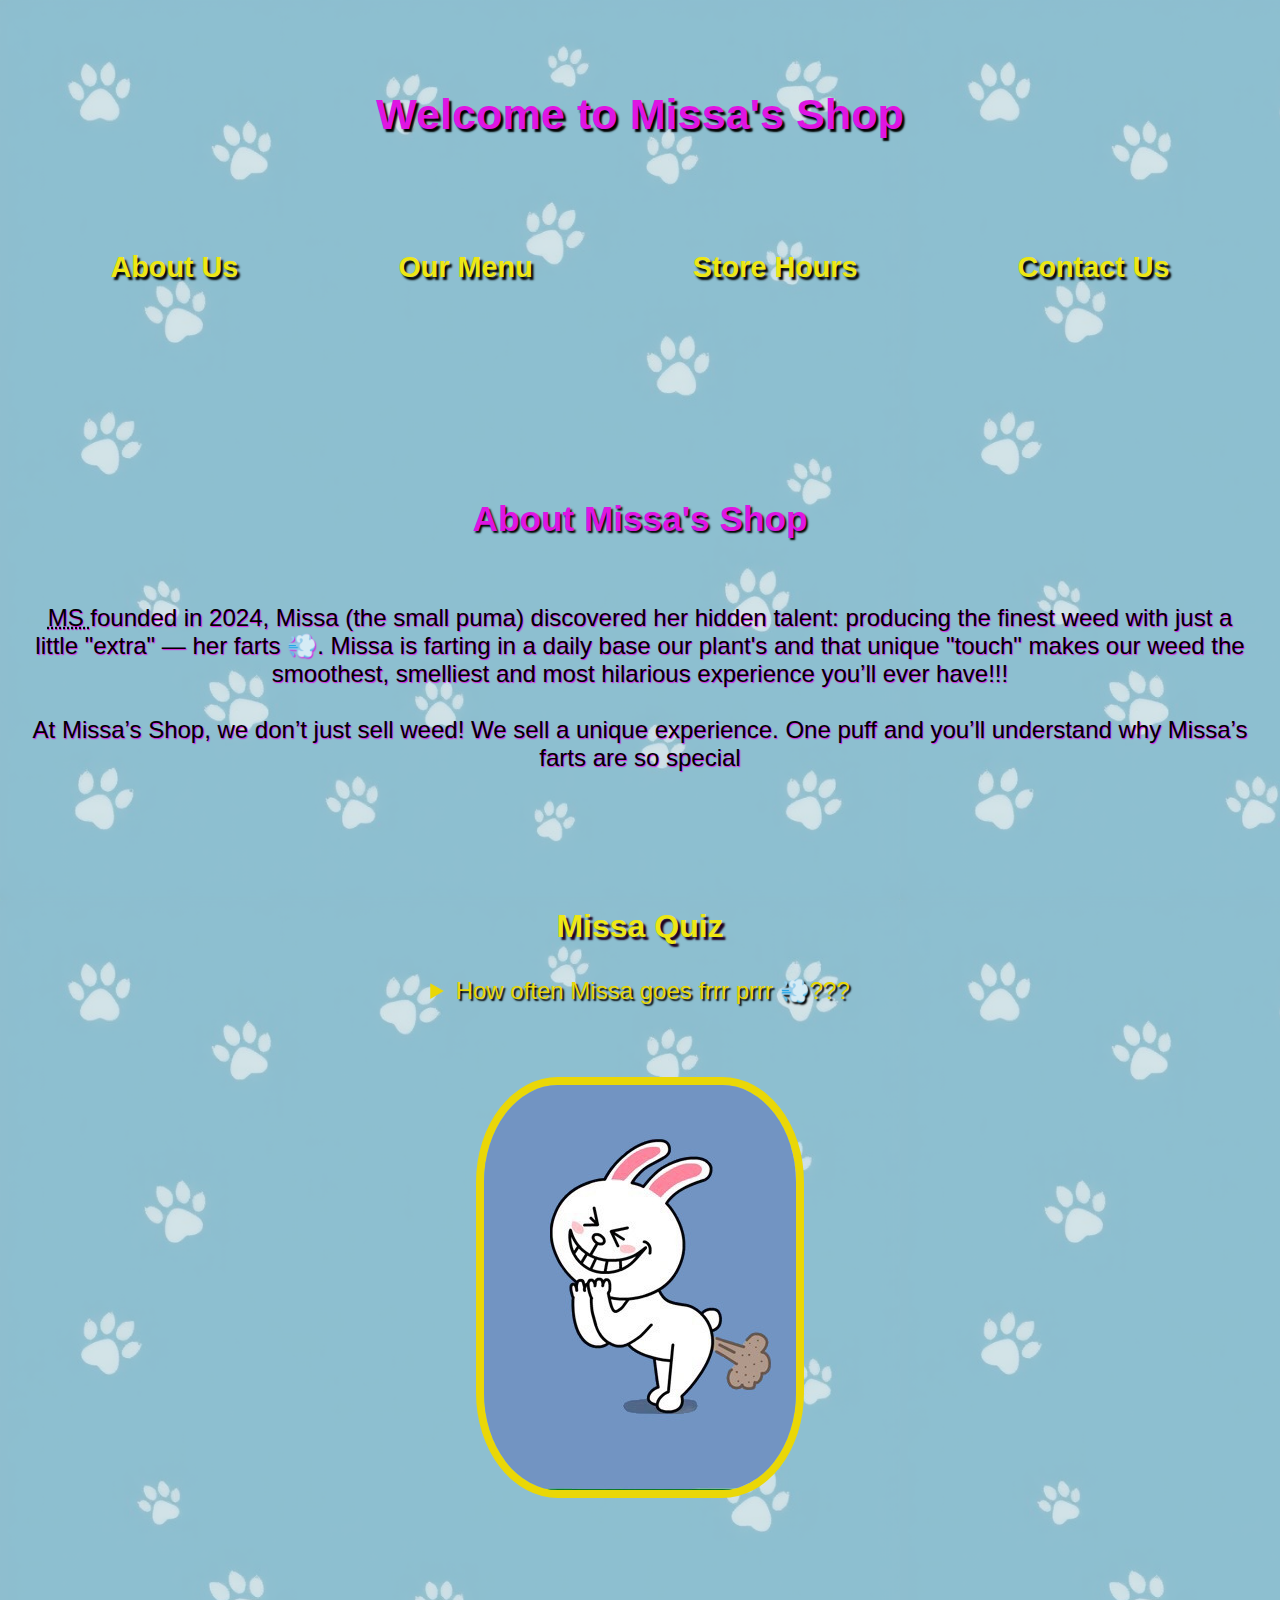
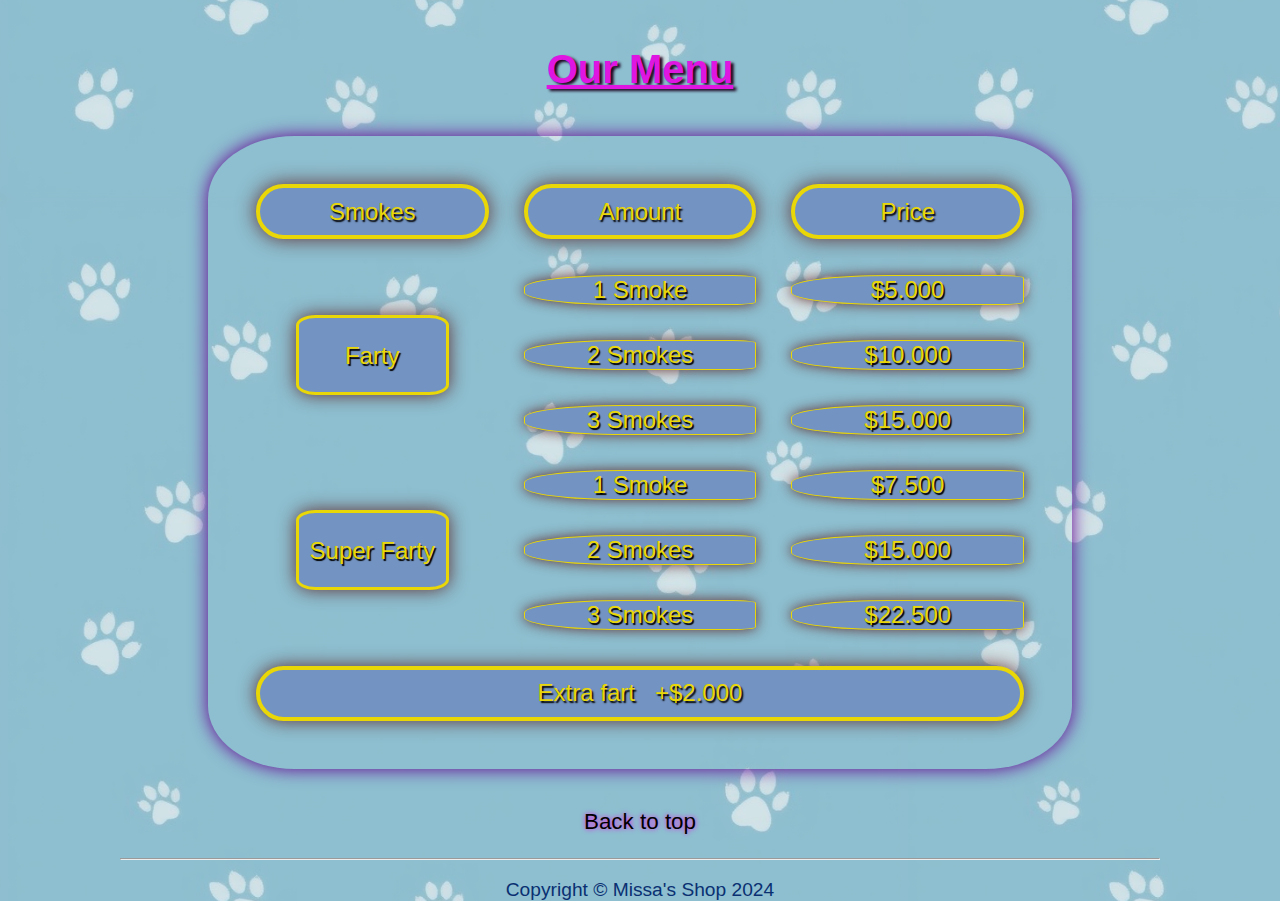
<file: index.html>
<!DOCTYPE html>
<html lang="en">
<head>
    <meta charset="UTF-8">
    <meta name="viewport" content="width=device-width, initial-scale=1.0">
    <title>Missa's Store</title>
    <meta name="author" content="NRP">
    <link rel="stylesheet" href="styles.css">
    <link rel="icon" href="images/black-cat-design-vector.jpg" type="image/x-icon">
</head>
<body>
    <header class="header">
        <h1 class="h1">Welcome to Missa's Shop</h1>
        <nav class="nav">
            <h3 class="inline">
            <a href="#about" >About Us</a>
            <a href="#menu" >Our Menu</a>
            <a href="hours.html" >Store Hours</a>
            <a href="contact.html" >Contact Us</a>
        </h3>
        
        </nav>
    </header>

    <main>
        <article>
            <h2 class="about" id="about">About Missa's Shop</h2>
            <p class="ms">
                <abbr title="Missa's shop">MS </abbr>founded in 2024, Missa (the small puma) discovered her hidden talent: producing the finest weed with just a little "extra" — her farts 💨. Missa is farting in a daily base our plant's and that unique "touch" makes our weed the smoothest, smelliest and most hilarious experience you’ll ever have!!! <br><br> At Missa’s Shop, we don’t just sell weed! We sell a unique experience. One puff and you’ll understand why Missa’s farts are so special
            </p>
        </article>

        <article>
            <h3 class="quiz" >Missa Quiz</h3>
            <aside >
                <details class="aside">
                    <summary class="aside-hover">How often Missa goes frrr prrr 💨???</summary>
                    <p>Missa says:  <b style="color: rgb(223, 21, 226);"> NOT OF YOUR BUSINESS!!!</b></p> 
                    <p>Click <a href="quiz.html"><em class="here">Here</em></a></p>
                </details>
                <div class="div-picture">
                <picture >
                    <img src="images/newfarty.jpg" alt="a farting cat" class="picture" width="312" height="405">
                </picture>
            </div>
            </aside>
        </article>
        <article>
            <h2 class="menu" id="menu">Our Menu</h2>
            <div class="grid-container">

            <div class="grid-header">Smokes</div>
            <div class="grid-header">Amount</div>
            <div class="grid-header">Price</div>
            <div class="grid-left">Farty</div>
            <a href="buy.html"><div class="grid-amount">1 Smoke</div></a>
            <a href="buy.html"> <div class="grid-price" >$5.000</div></a>
            <a href="buy.html"> <div class="grid-amount">2 Smokes</div></a>
            <a href="buy.html"> <div class="grid-price">$10.000</div></a>
            <a href="buy.html"> <div class="grid-amount">3 Smokes</div></a>
            <a href="buy.html"> <div class="grid-price">$15.000</div></a>
            <div class="grid-left">Super Farty</div>
            <a href="buy.html"><div class="grid-amount">1 Smoke</div></a>
            <a href="buy.html"><div class="grid-price">$7.500</div></a>
            <a href="buy.html"><div class="grid-amount">2 Smokes</div></a>
            <a href="buy.html"><div class="grid-price">$15.000</div></a>
            <a href="buy.html"><div class="grid-amount">3 Smokes</div></a>
            <a href="buy.html"><div class="grid-price">$22.500</div></a>
            <div class="grid-extra"> <a href="buy.html">Extra fart &nbsp; +$2.000</a> </div>
            </div>
            <br>
            <p class="back">
                <a href="#">Back to top</a>
            </p>
        </article>
    </div>
        <hr class="hr">

        <p class="coppy">
            Copyright &copy; Missa's Shop 2024
        </p>
    </main> 
</body>
</html>
</file>
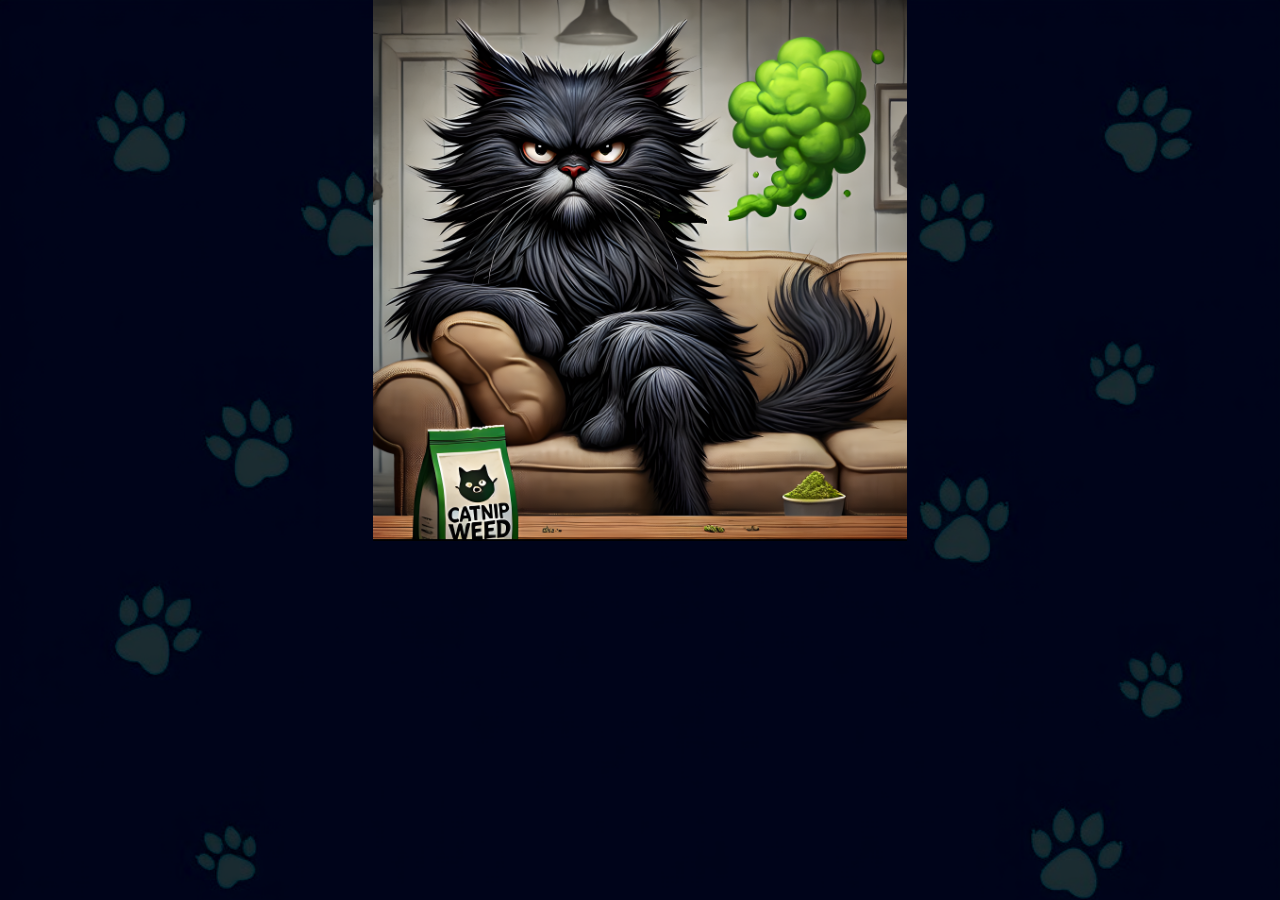
<file: buy.html>
<html lang="en">
<head>
    <meta charset="UTF-8">
    <meta name="viewport" content="width=device-width, initial-scale=1.0">
    <title>Buy Staff</title>
    <meta name="author" content="NRP">
    <link rel="stylesheet" href="styles.css">
    <link rel="icon" href="Missas-Shop/images/black-cat-design-vector.jpg" type="image/x-icon">
    <meta name="description" content="Buy Staff Page">
</head>
<body class="buy-b">
    <div class="buy">
    <img src="images/cat-prompt2.png" alt="" class="buy2"> 
</div>
</body>
</html>
</file>
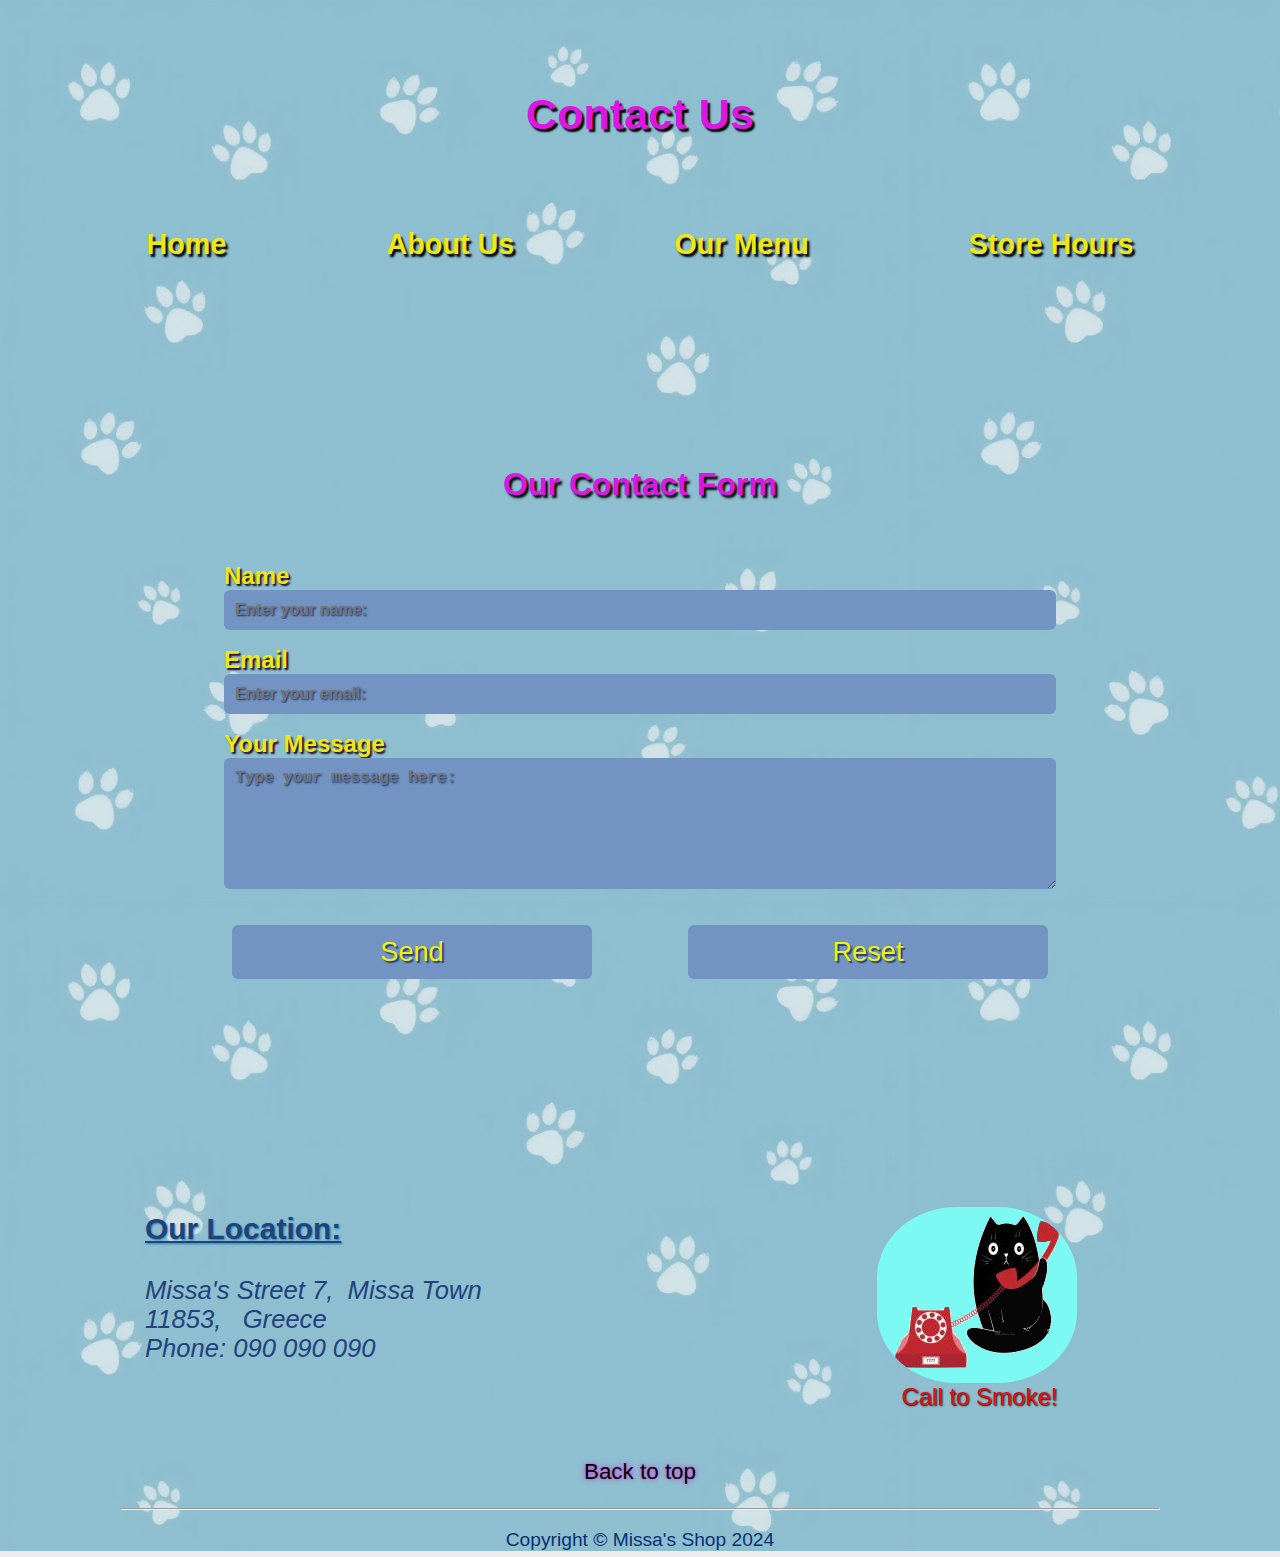
<file: contact.html>
<html lang="en">
<head>
    <meta charset="UTF-8">
    <meta name="viewport" content="width=device-width, initial-scale=1.0">
    <title>Contact Page</title>
    <meta name="author" content="NRP"> 
    <link rel="stylesheet" href="styles.css">
    <link rel="icon" href="Missas-Shop/images/black-cat-design-vector.jpg" type="image/x-icon">
    <meta name="description" content="opening hours">
</head>
<body>
    <header id="header">
        <h1 class="h1">Contact Us</h1>
        <nav class="nav">
            <h3 class="inline">
                <a href="index.html">Home</a>
           <a href="index.html#about">About Us</a>
            <a href="index.html#menu">Our Menu</a>
            <a href="hours.html">Store Hours</a>
            </h3>
        </nav>
    </header>
   
    <main>
        <article>
            <h2 class="h2">Our Contact Form</h2>
            <form action="#" method="post" id="contactForm">

                <fieldset class="fieldset">
                    <label for="name" class="label">Name</label>
                    <input class="input" type="text" placeholder="Enter your name:" required id="name">
                   
                    <label for="email" class="label">Email</label>
                    <input class="input" type="email" name="email" id="email" placeholder="Enter your email:" required>
                   
                    <label for="message" class="label">Your Message</label>
                    <textarea class="input" name="message" id="message" required placeholder="Type your message here:" cols="30" rows="6"></textarea>


                    <div class="buttoncc">
                        <button class="button" type="submit">Send</button>
                        <button class="button" type="reset">Reset</button>
                    </div>
                    
                
                

                </fieldset>
            </form>
        </article>
        
        <article>
            <div class="loc">
            <div class="loc2">
            <h3 class="h3">Our Location:</h3>
            <address class="address">
                Missa's Street 7, &nbsp;Missa Town 11853,&nbsp; &nbsp;Greece
                <br>
                <a href="tel:+306989856454" class="phone">Phone: 090 090 090</a>
            </address>
        </div>
        <div class="loc2">    
            <figure><a href="tel:+306989856454">
                <img src="images/cat phone2.png" alt="phone cat" class="img" width="200" height="176">
                <figcaption class="figcall">Call to Smoke!</figcaption></a>
            </figure>
        </div>
    </div>
        </article>
        
        <p class="back"><a href="#header">Back to top</a></p>
        <hr class="hr">
    </main>
    
    <footer>
        <p class="coppy">Copyright &copy; Missa's Shop 2024</p>
    </footer>
</body>
</html>
</file>
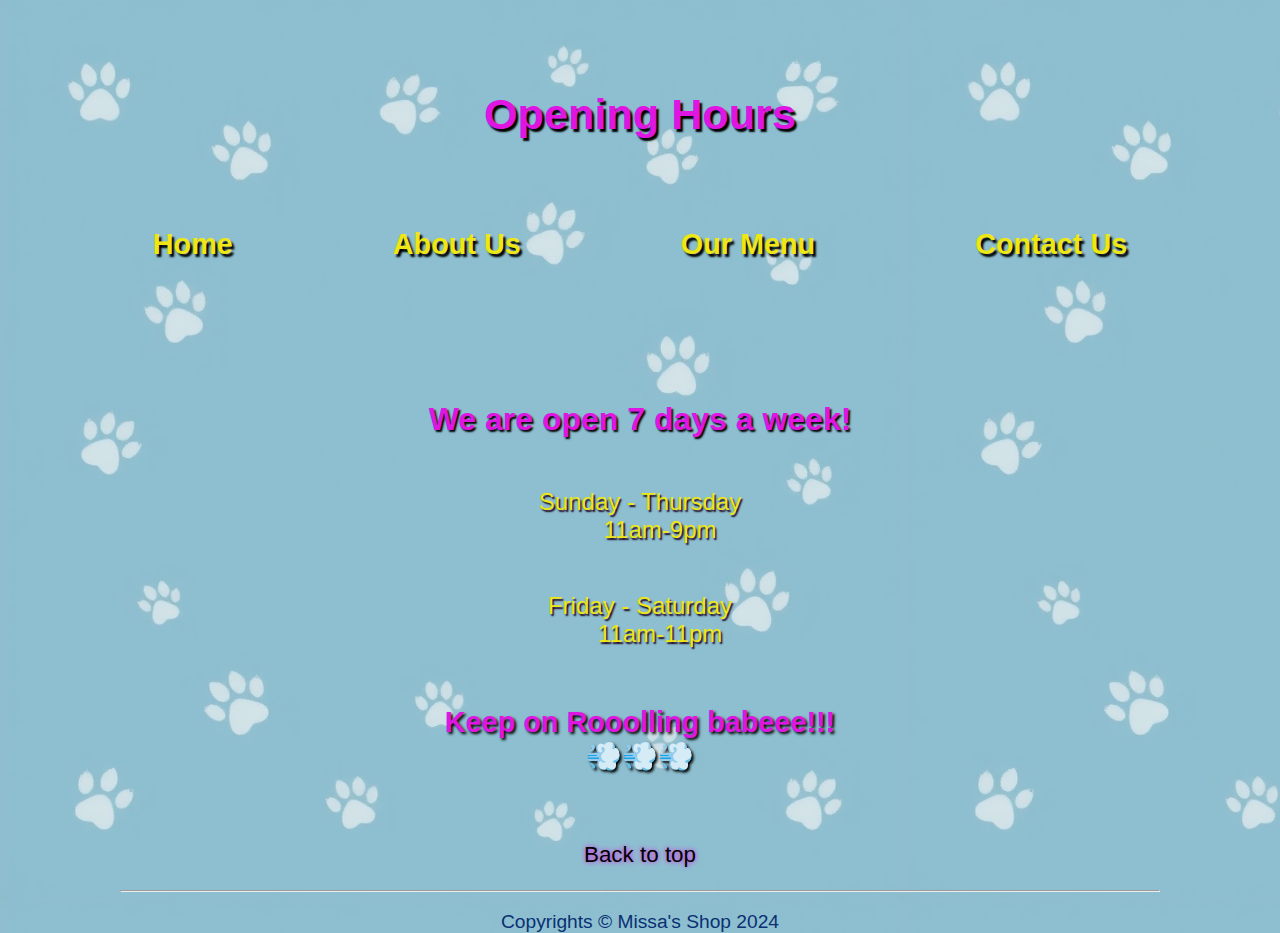
<file: hours.html>
<html lang="en">
<head>
    <meta charset="UTF-8">
    <meta name="viewport" content="width=device-width, initial-scale=1.0">
    <title>Store Hours</title>
    <meta name="author" content="NRP">
    <link rel="stylesheet" href="styles.css">
    <link rel="icon" href="Missas-Shop/images/black-cat-design-vector.jpg" type="image/x-icon">
    <meta name="description" content="opening hours">
</head>
<body>
    <header>
<h1 class="h1">Opening Hours</h1>
<nav class="nav">
    
    <h3 class="inline"> 
        <a href="index.html">Home</a>
        <a href="index.html#about">About Us</a>
        <a href="index.html#menu">Our Menu</a>
        <a href="contact.html">Contact Us</a>
    </h3>
   
    
</nav>
    </header>
    <br><br>
    <main>
<article>
    <h2 class="open" style="padding-bottom: 0cm;">We are open 7 days a week!</h2>
    <dl class="days">Sunday - Thursday
        <dd>
            11am-9pm
        </dd>
    </dl >
    <dl class="days">Friday - Saturday
        <dd>
            11am-11pm
        </dd>
    </dl>
    <p class="rolling">Keep on Rooolling babeee!!! <br> 💨💨💨</p>
    <br>
    <p class="back"><a href="#">Back to top</a></p>
</article>
    </main>
    <hr class="hr">
    <footer>
<p class="coppy">Copyrights &copy; Missa's Shop 2024</p>
    </footer>
</body>
</html>
</file>
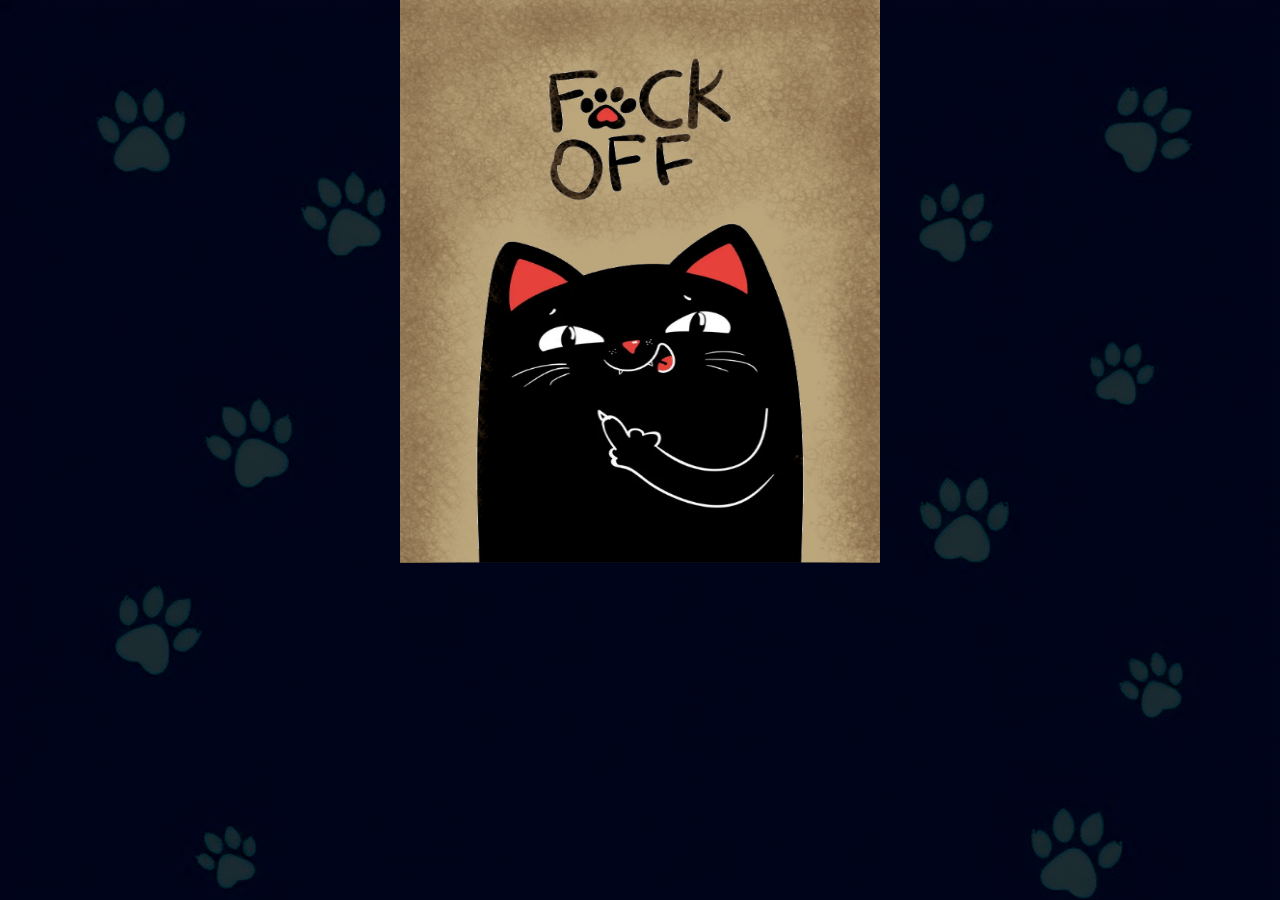
<file: quiz.html>
<html lang="en">
<head>
    <meta charset="UTF-8">
    <meta name="viewport" content="width=device-width, initial-scale=1.0">
    <title>Quiz</title>
    <meta name="author" content="NRP">
    <link rel="stylesheet" href="styles.css">
    <link rel="icon" href="images/black-cat-design-vector.jpg" type="image/x-icon">
    <meta name="description" content="Buy Staff Page">
</head>
<body class="quiz-b">
    <div class="quiz-img">
    <img src="images/fuck off.PNG" alt="midke finger cut" class="mid-finger" width="498" height="719"> 
</div>
</body>
</html>
</file>
<file: styles.css>
body {
    background-color: rgb(236, 236, 236);
    font-family: 'Brush Script MT', cursive, sans-serif;
    height: 100%;
    margin: 0;
    padding: 0;
    box-sizing: border-box;
    background-image: url(images/ai.55.jpg); 
    background-size: contain;
}

html {
    font-size: 100%;
    height: 100%;
    margin: 0;
    padding: 0;
    overflow-x: hidden;
}
.buy, .quiz-img {
 text-align: center;
}
.mid-finger {
    width: 30rem;
    height: 44vw;
}
.buy2 {
    width: 33.4rem;
}
.buy-b, .quiz-b {
    background-color: rgb(67, 67, 68);
    background-size: cover;
    background-blend-mode:color-burn;
}
.header {
    height: 470px; 
    width: 100%;
    margin: 0;
    font-size: 1.7rem;
}

.h1 {
    text-align: center;
    padding-top: 7%;
    margin: 0;
    text-shadow: 0.16rem 0.16rem 0.11rem rgb(0, 0, 0);
    color: rgb(223, 21, 226);
    font-size: 2.7rem;
}
.nav {
    padding: 2em 0em 3em 0em;
}
.nav a {
    font-weight: 700;
    color:rgb(238, 231, 20); 
    text-shadow: 0.16rem 0.16rem 0.13rem rgb(0, 0, 0);
    
}

.nav a:hover {
    color: rgb(223, 21, 226);
}

.inline {
    display: flex;
    justify-content: center;
    gap: 10rem;
    font-weight: bolder;
    margin-top: 2em;
    font-size: 1.8rem;
}

.about {
    text-align: center;
   padding-bottom: 1em;
   text-shadow: 0.11rem 0.11rem 0.12rem rgb(0, 0, 0);
   color: rgb(223, 21, 226);
   font-size: 2.2rem;
}
.open {
    text-align: center;
   padding-bottom: 1em;
   text-shadow: 0.1125rem 0.1125rem 0.11875rem rgb(0, 0, 0);
   font-size: 2rem;
   color: rgb(223, 21, 226);
}
.ms{
    text-align: center;
    padding-bottom: 3em;
    text-shadow: 0.05rem 0.05rem 0.06875rem rgb(223, 21, 226);
    padding-left: 1.5rem;
    padding-right: 1.5rem;
    font-size: 1.5rem;
}
.quiz {
    text-align: center;
    padding-top: 1em;
    color: rgb(238, 231, 20);
    text-shadow: 0.1875rem 0.1875rem 0.1125rem rgb(29, 2, 30);
    font-size: 2rem;

}
.div-picture {
    text-align: center;
    padding-bottom: 2rem;
}
.picture {
  border-radius: 25%;
  border: solid 0.5rem rgb(234, 215, 7);
}
.days {
    text-align: center;
    padding-top: 1em;
    color: rgb(238, 231, 20);
    text-shadow: 0.1rem 0.1rem 0.1rem rgb(29, 2, 30);
    font-size: 1.5rem;
}
.aside {
    text-align: center;
    padding-bottom: 3em; 
    text-shadow: 0.125rem 0.125rem 0.1rem rgb(0, 0, 0);
    font-size: 1.5rem;
    color: rgb(234, 215, 7);
}
.aside-hover:hover{
   cursor:pointer;
}
.here {
    color: rgb(223, 21, 226);
    transition: text-decoration 0.8s ease;}
.here:hover {
    text-decoration: underline;  
    text-decoration-color: rgb(234, 215, 7) ;
}
.menu {
    text-align: center;
    text-decoration: underline;
    padding-top: 2em;
    padding-bottom: 0.7rem;
    color: rgb(223, 21, 226);
    text-shadow: 0.1875rem 0.125rem 0.175rem rgb(29, 2, 30);
    font-size: 2.5rem;
}

.grid-container 
{
    display: grid;
    grid-template-columns: repeat(3, 1fr);
    width: 60vw;
    margin: auto;
    gap: 2.2rem;
    font-size: 1.5rem;
    padding: 3rem 3rem;
    box-shadow: 0 0 1.1rem 0 rgb(99, 0, 146);
    border-radius: 10%;
}  
 .grid-left:nth-child(4) {
    grid-row: span 3;
 }
 .grid-left:nth-child(11) {
    grid-row: span 3;
 }
 .grid-extra:nth-child(18) {
    text-align: center;
    grid-column: span 3;
    color: rgb(234, 215, 7);
    text-shadow: 0.1rem 0.1rem 0.09rem rgb(0, 0, 0);
    text-align: center;
    border: 0.25rem solid;
    border-radius: 2rem;
    padding: 0.6rem 0rem 0.6rem;
    background-color: rgba(115,147,194,250);
    box-shadow: 0 0 1.1rem 0 rgba(83, 14, 14, 0.8);
 }
 
 .grid-header {
    color: rgb(234, 215, 7);
    text-shadow: 0.1rem 0.1rem 0.09rem rgb(0, 0, 0);
    text-align: center;
    border: 0.25rem solid;
    border-radius: 2rem; 
    padding: 0.6rem 0rem 0.6rem;
    background-color: rgba(115,147,194,250);
    box-shadow: 0 0 20px 0 rgba(83, 14, 14, 0.8);
 }
 .grid-amount, .grid-price {
    color:rgb(234, 215, 7) ;
    text-align: center;
    background-color: rgba(115,147,194,250);
    border: solid 0.09rem rgb(234, 215, 7);
    text-shadow: 0.09375rem 0.09375rem 0.0625rem rgb(0, 0, 0);
    border-top-left-radius: 42%;
    border-bottom-left-radius: 42%;
    border-top-right-radius: 10%;
    border-bottom-right-radius: 10%;
    box-shadow: 0 0 0.8rem 0 rgba(83, 14, 14, 0.8);
 }
 .grid-amount:hover, .grid-price:hover{
    transform: scale(1.11);
    color: rgb(219, 4, 201);
 }
 .grid-extra:hover {
    transform: scale(1.04);
    color: rgb(219, 4, 201);
 }
 .grid-left {
    color:rgb(234, 215, 7) ;
    text-align: center;
    background-color: rgba(115,147,194,250);
    border: solid rgb(234, 215, 7);
    text-shadow: 0.09375rem 0.09375rem 0.0625rem rgb(0, 0, 0);
    margin: 2.5rem ;
    padding-top: 1.5rem;
    border-radius: 13%;
    box-shadow: 0 0 1.1rem 0 rgba(83, 14, 14, 0.8)
 }

.back {
    text-align: center;
    text-shadow: 0.00625rem 0.00625rem 0.31875rem rgb(223, 21, 226);
    font-size: 1.4rem;
}
.back a:hover {
    text-shadow: 0.00625rem 0.00625rem 0.31875rem rgb(223, 21, 226);

    color: rgb(223, 21, 226);
}
.coppy {
    text-align: center;
    color: #0a3072;
    font-size: 1.2rem;
}
.hr {
    margin-left: 7.5rem;
    margin-right: 7.5rem;
}
a {
    text-decoration: none; 
    color: inherit;  
}
.h2 {
    text-align: center;
    margin-top: 4em;
    text-shadow: 0.15625rem 0.15625rem 0.14375rem rgb(0, 0, 0);
    font-size: 2rem;
    color: rgb(223, 21, 226);
}
.img{
    border-radius: 40%;
  }
  figure {
    padding-left: 4em;
  }
  .figcall {
    padding-left: 1em;
    color: rgb(238, 9, 16);
    text-shadow: 0.0625rem 0.0625rem 0.1125rem rgb(0, 0, 0);
    font-size: 1.5rem;
  }
  .fieldset{
    border: none;
    max-width: 33rem;
    margin: auto;
    padding-top: 2em;
    padding-bottom: 1.5rem;
  }
  .label {
display: block;
color: rgb(238, 231, 20);
text-shadow: 0.11875rem 0.11875rem 0.1125rem rgb(29, 2, 30);
font-size: 1.5rem;
font-weight: bolder;
  }
  .input{
    margin: 0 auto;
    width: max-content;
    width: 65vw;
    margin-bottom: 1em;
    padding: 0.7em;
    color: rgb(255, 251, 3);
    background-color: rgba(115,147,194,250);
    border: none;
    font-size: 1rem;
    border-radius: 0.375rem;
    font-weight: 580;
    text-shadow: 0.06rem 0.06rem 0.12rem rgb(10, 48, 114);

  }
  .buttoncc {
    display: flex; 
    justify-content: center; 
    gap: 6rem; 
    margin-top: 1.25rem;
}

.button {
    width: 22.5rem;
    padding: 0.6875rem; 
    font-size: 1.7rem;
    color: rgb(241, 241, 6);
    text-shadow: 0.125rem 0.125rem 0.0625rem rgb(34, 66, 123);
    background-color: rgba(115,147,194,250);
    border: none;
    border-radius:0.375rem;
    text-align: center; 
}
.button:hover {
    background-color: #3e7a96;
    transform: scale(1.08);
}
.h3 {
    color: #22427b;
    text-shadow: 0.0625rem 0.0625rem 0.125rem rgb(30, 129, 176);
    text-decoration: underline;
}
 .address {
    color: #22427b;
    font-size: 1.6rem;
}
.phone {
    transition: 0.6s ease;
}
.phone:hover {
    color: rgb(234, 13, 237);
    text-shadow: 0.03125rem 0.03125rem 0.0625rem rgb(34, 66, 123);

}
.loc {
    display: flex;
    justify-content: center;
    gap: 11.875rem;
    margin-top: 7em;
    font-size: 1.6rem;
}
 .loc2 {
    width: 25rem;
    
 }
  
  .rolling {
    text-align: center;
    padding-top: 1em;
    color: rgb(223, 21, 226);
    text-shadow: 0.125rem 0.125rem 0.175rem rgb(0, 0, 0);
font-size: 1.8rem;
    font-weight: bolder;
  }
  /* Tablet Styles */
@media (max-width: 768px) {
    .header {
        height: 40vh; /* Adjust height for tablets */
    }
    .nav a {
        font-size: 1.5rem; /* Scales font size */
    }
    .inline {
        gap: 3vw; /* Adjust gap relative to viewport */
    }
}

/* Mobile Styles */
@media (max-width: 480px) {
    .header {
        height: 35vh; /* Smaller header for mobile */
    }
    .nav a {
        font-size: 1.2rem; /* Smaller font size */
    }
    .inline {
        flex-direction: column; /* Stack items */
        gap: 2vh; /* Vertical gap */
    }
}
</file>
